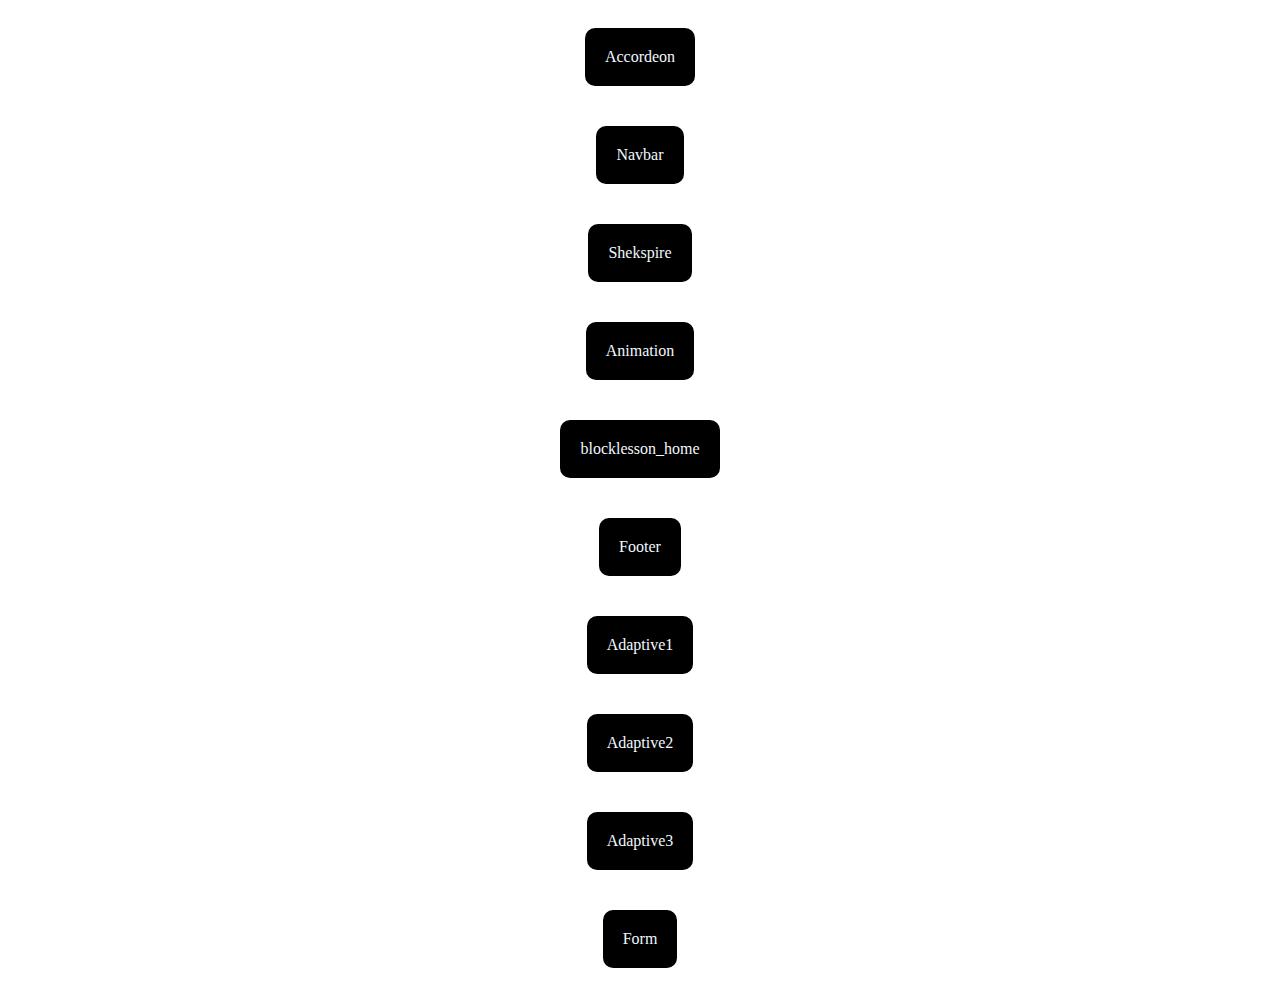
<file: index.html>
<!DOCTYPE html>
<html lang="en">
<head>
    <meta charset="UTF-8">
    <meta http-equiv="X-UA-Compatible" content="IE=edge">
    <meta name="viewport" content="width=device-width, initial-scale=1.0">
    <link rel="stylesheet" href="style.css">
    <title>Homework</title>
</head>
<body>
    <div class="container">
        <a href="../github/accordeon/index.html" class="home_1">Accordeon</a>
        <a href="../github/navbar/index.html" class="home_1">Navbar</a>
        <a href="../github/shekspire/index.html" class="home_1">Shekspire</a>
        <a href="../github/Cover22/index.html" class="home_1">Animation</a>
        <a href="../github/blocklesson/index.html">blocklesson_home</a>
        <a href="../github/Footer_home/index.html">Footer</a>
        <a href="../github/Adaptive/index.html">Adaptive1</a>
        <a href="../github/Adaptive2/index.html">Adaptive2</a>
        <a href="../github/Adaptive3/index.html">Adaptive3</a>
        <a href="../github/form/index.html">Form</a>
    </div>
</body>
</html>
</file>
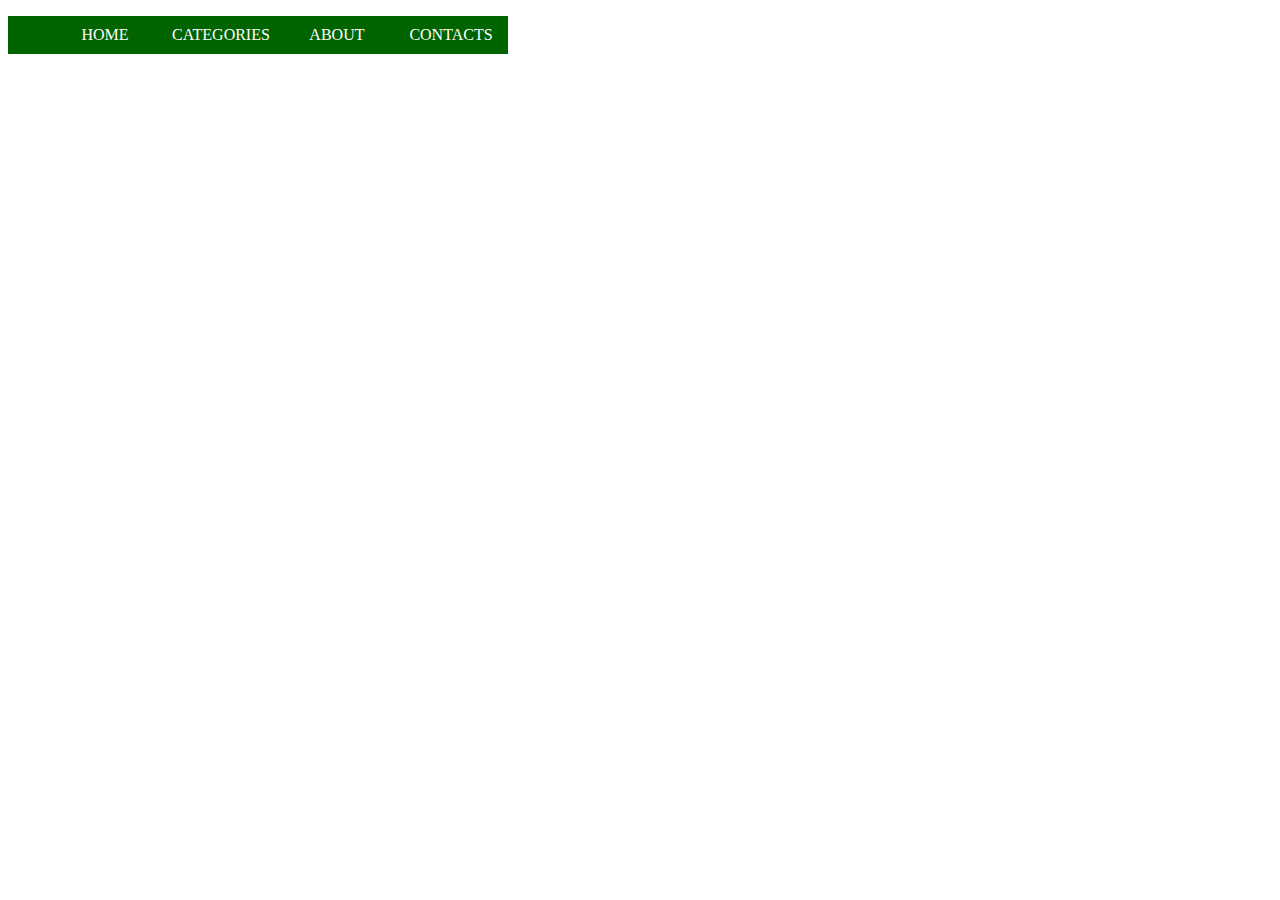
<file: accordeon/index.html>
<!DOCTYPE html>
<html lang="en">
<head>
    <meta charset="UTF-8">
    <meta http-equiv="X-UA-Compatible" content="IE=edge">
    <meta name="viewport" content="width=device-width, initial-scale=1.0">
    <link rel="stylesheet" href="style.css">
    <title>Document</title>
</head>
<body>
    <section>
        <div class="container">
            <div class="top_nav">
                <ul class="nav">
                    <li>Home</li>
                
                    <li class="active">
                        Categories
                        <ul class="hover">
                            <li class="second_item">Man</li>
                            <li class="second_item active_two">Woman
                                <ul class="hover clothes">
                                    <li class="third_item">Dress</li>
                                    <li class="third_item">Pants</li>
                                    <li class="third_item">Shoes</li>
                                </ul>
                            </li>
                            <li class="second_item">Kids</li>
                        </ul>
                    </li>
                    <li>About</li>
                    <li>Contacts</li>
                </ul>
            </div>
        </div>
    </section>
</body>
</html>
</file>
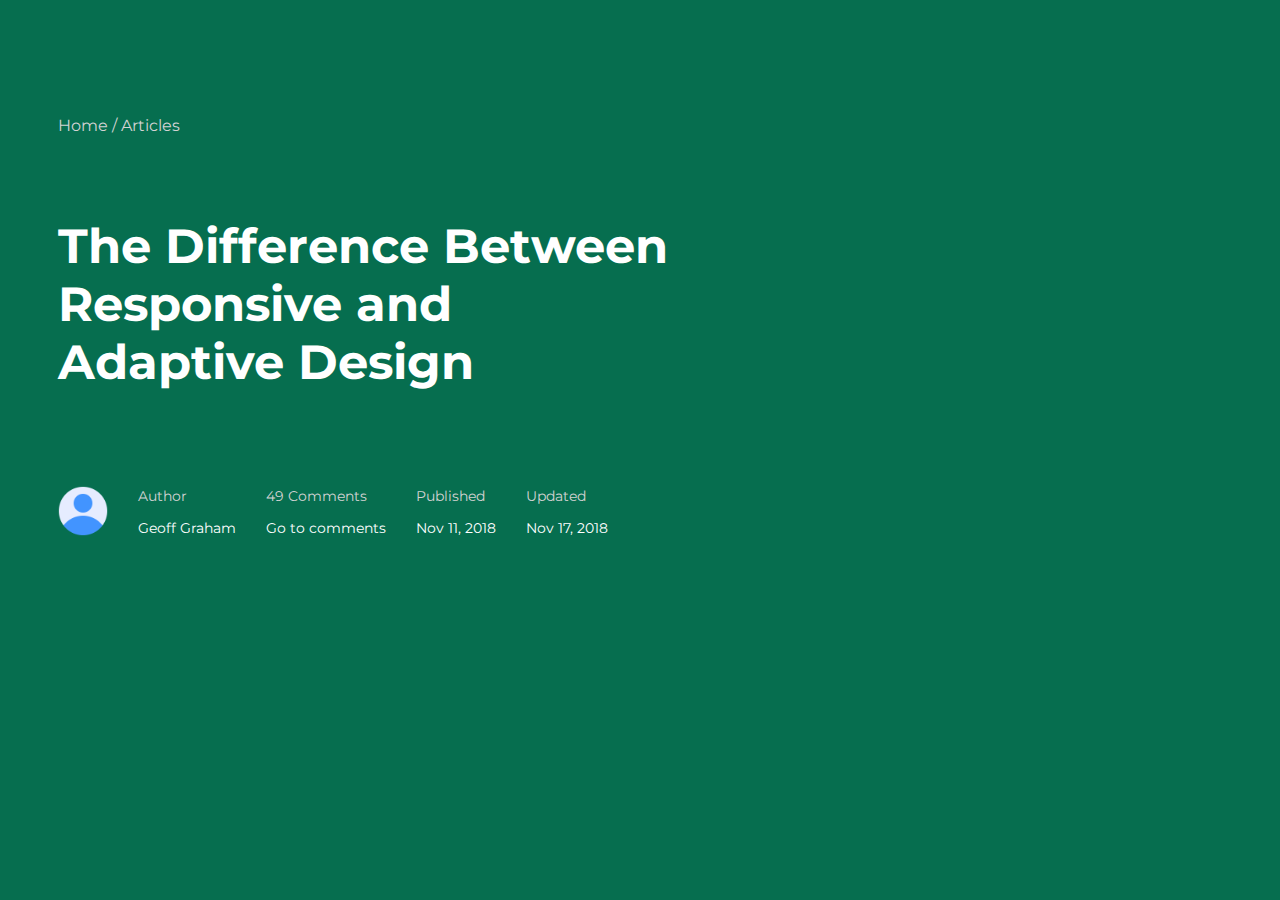
<file: Adaptive/index.html>
<!DOCTYPE html>
<html lang="en">
<head>
    <meta charset="UTF-8">
    <meta http-equiv="X-UA-Compatible" content="IE=edge">
    <meta name="viewport" content="width=device-width, initial-scale=1.0">
    <link rel="preconnect" href="https://fonts.googleapis.com">
<link rel="preconnect" href="https://fonts.gstatic.com" crossorigin>
<link href="https://fonts.googleapis.com/css2?family=Montserrat:wght@400;700&display=swap" rel="stylesheet">
    <link rel="stylesheet" href="style.css">
    <title>Adaptive</title>
</head>
<body>
        <div class="container">
            <p class="head">
                Home / Articles
            </p>
            <h1>
                The Difference Between <br> Responsive and <br> Adaptive Design
            </h1>
            <div class="box">
                <a href="#"><img src="img/user.png" alt="Avatar"></a>
                <div class="block__flex">
                    <div class="block">
                        <p>Author</p>
                        <p class="down">Geoff Graham</p>
                    </div>
                    <div class="block">
                        <p>49 Comments</p>
                        <p class="down">Go to comments</p>
                    </div>
                </div>
                <div class="block__flex">
                    <div class="block">
                        <p>Published</p>
                        <p class="down">Nov 11, 2018</p>
                    </div>
                    <div class="block">
                        <p>Updated</p>
                        <p class="down">Nov 17, 2018</p>
                    </div>
                </div>
            </div>
        </div>
    </section>
</body>
</html>
</file>
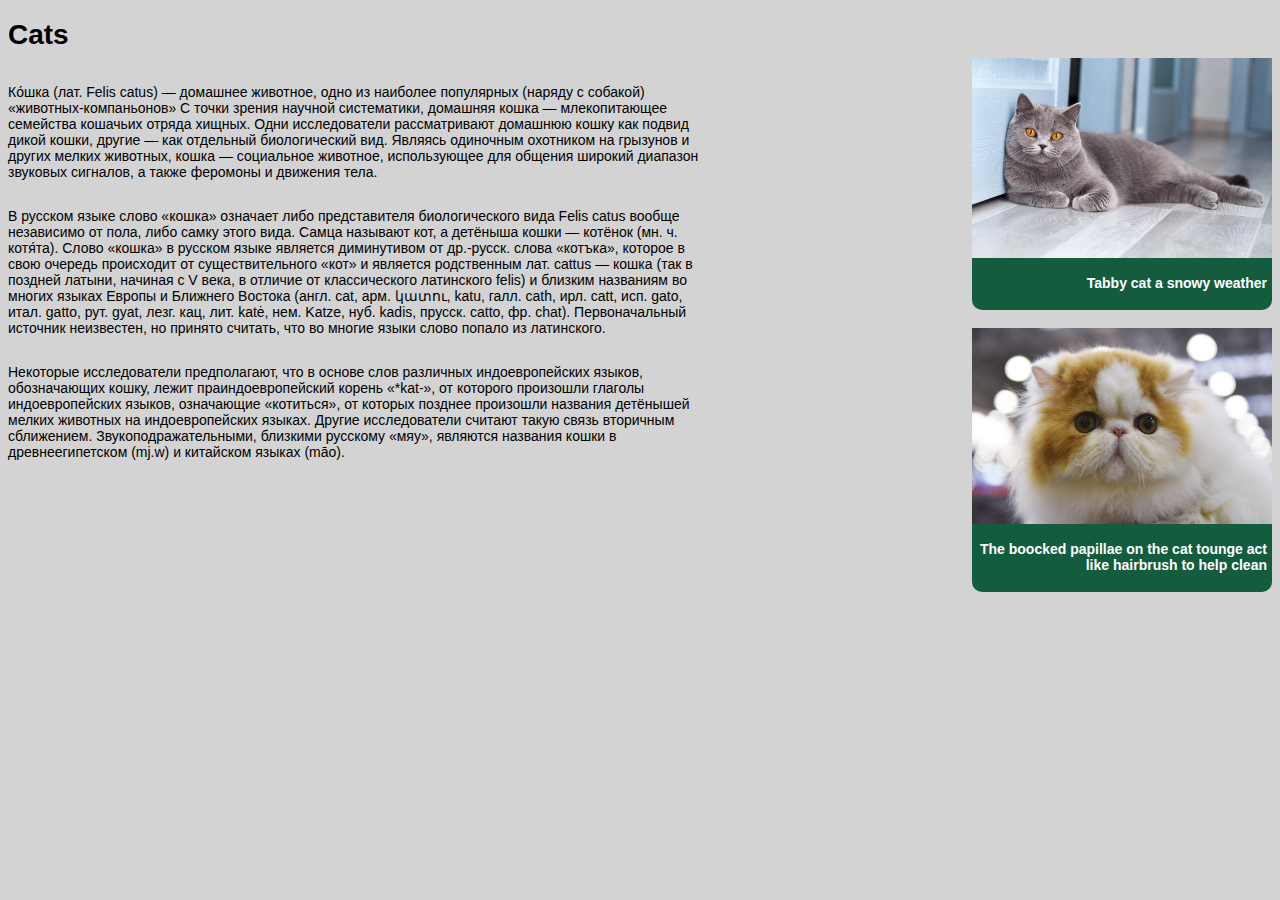
<file: Adaptive2/index.html>
<!DOCTYPE html>
<html lang="en">
<head>
    <meta charset="UTF-8">
    <meta http-equiv="X-UA-Compatible" content="IE=edge">
    <meta name="viewport" content="width=device-width, initial-scale=1.0">
    <link rel="stylesheet" href="style.css">

    <title>Cats</title>
</head>
<body>
    <section>
        <div class="container">
            <h1>Cats</h1>
            <p class="text">
                Ко́шка (лат. Felis catus) — домашнее животное, одно из наиболее популярных (наряду с собакой) «животных-компаньонов»

С точки зрения научной систематики, домашняя кошка — млекопитающее семейства кошачьих отряда хищных. Одни исследователи рассматривают домашнюю кошку как подвид дикой кошки, другие — как отдельный биологический вид.

Являясь одиночным охотником на грызунов и других мелких животных, кошка — социальное животное, использующее для общения широкий диапазон звуковых сигналов, а также феромоны и движения тела.
            </p>
            <div class="images">
                <div class="box">
                    <img src="img/756723916815974.jpg" alt="cat">
                        <p class="note_paragraph">Tabby cat a snowy weather</p>
                </div>
                <div class="box">
                    <img src="img/756723924573460.jpg" alt="cat">
                        <p class="note_paragraph">The boocked papillae on the cat tounge act like hairbrush to help clean</p>
                </div>
            </div>
            <p class="text">
                В русском языке слово «кошка» означает либо представителя биологического вида Felis catus вообще независимо от пола, либо самку этого вида. Самца называют кот, а детёныша кошки — котёнок (мн. ч. котя́та).

Слово «кошка» в русском языке является диминутивом от др.-русск. слова «котъка», которое в свою очередь происходит от существительного «кот» и является родственным лат. cattus — кошка (так в поздней латыни, начиная с V века, в отличие от классического латинского felis) и близким названиям во многих языках Европы и Ближнего Востока (англ. cat, арм. կատու, katu, галл. cath, ирл. catt, исп. gato, итал. gatto, рут. gyat, лезг. кац, лит. katė, нем. Katze, нуб. kadis, прусск. catto, фр. chat). Первоначальный источник неизвестен, но принято считать, что во многие языки слово попало из латинского.
            </p>
            <p class="text">
                Некоторые исследователи предполагают, что в основе слов различных индоевропейских языков, обозначающих кошку, лежит праиндоевропейский корень «*kat-», от которого произошли глаголы индоевропейских языков, означающие «котиться», от которых позднее произошли названия детёнышей мелких животных на индоевропейских языках. Другие исследователи считают такую связь вторичным сближением.

Звукоподражательными, близкими русскому «мяу», являются названия кошки в древнеегипетском (mj.w) и китайском языках (māo).
            </p>
        </div>
    </section>
    
</body>
</html>
</file>
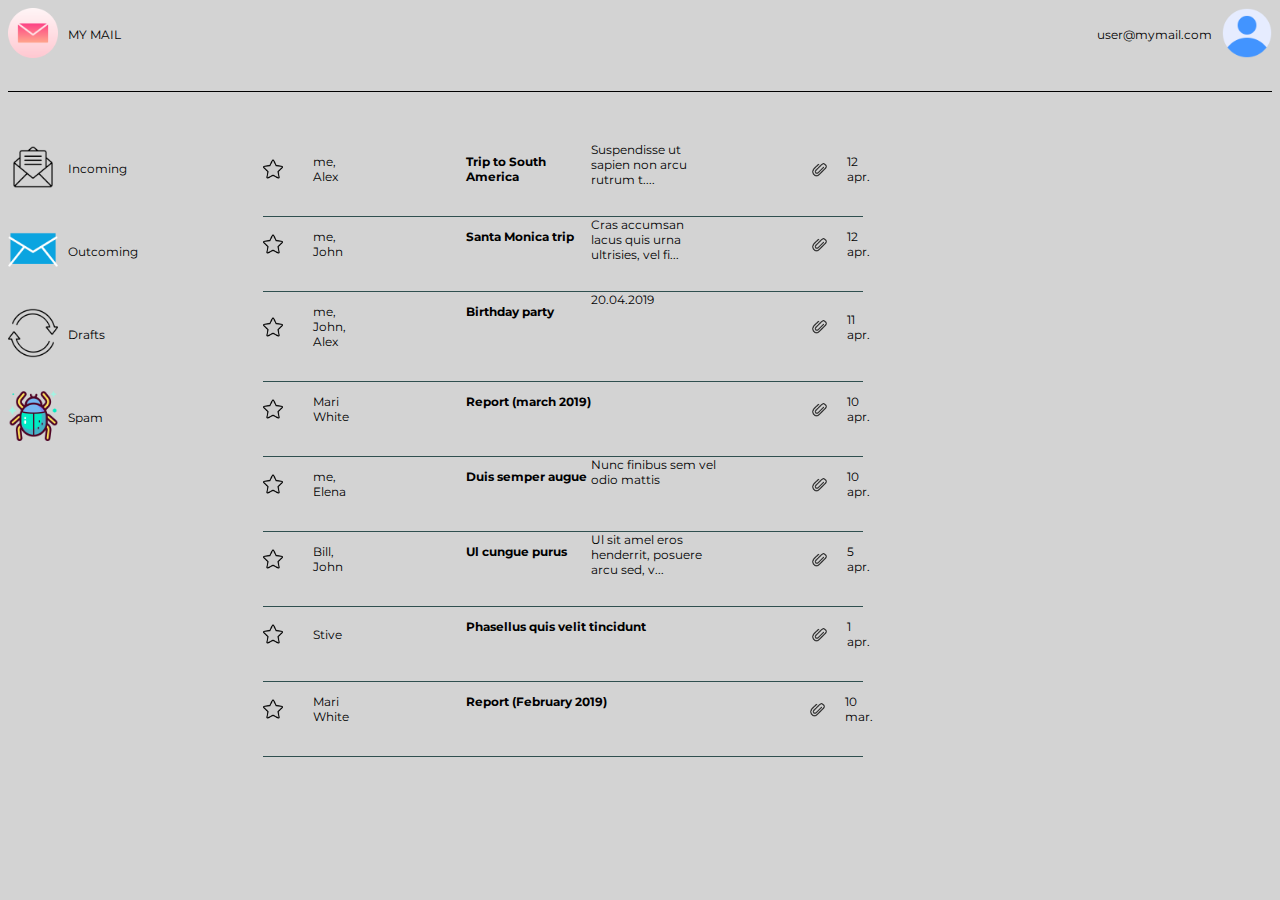
<file: Adaptive3/index.html>
<!DOCTYPE html>
<html lang="en">
<head>
    <meta charset="UTF-8">
    <meta http-equiv="X-UA-Compatible" content="IE=edge">
    <meta name="viewport" content="width=device-width, initial-scale=1.0">
    <link rel="stylesheet" href="style.css">
    <link rel="preconnect" href="https://fonts.googleapis.com">
<link rel="preconnect" href="https://fonts.gstatic.com" crossorigin>
<link href="https://fonts.googleapis.com/css2?family=Montserrat:wght@400;700&display=swap" rel="stylesheet">
    
    <title>Mail</title>
</head>
<body>
    <header>
        <div class="container">
            <div class="head">
                <a href="#"><img class="l" src="img/free-icon-mail-2697995.png" alt="mail"></a>
                <a class="left_mail" href="#">My Mail</a>
            </div>
            <div class="head">
                <a href="#">user@mymail.com</a>
                <a href="#"><img class="r" src="img/user.png" alt="user"></a>
            </div>
        </div>
    </header>
    <section>
        <div class="container">
            <div class="sidebar">
                <div class="sidebar__icon">
                    <a class="img_link" href="#"><img src="img/free-icon-envelope-2182457.png" alt=""></a>
                    <a class="sidebar_link" href="#">Incoming</a>
                </div>
                <div class="sidebar__icon">
                    <a class="img_link" href="#"><img src="img/free-icon-envelope-403499.png" alt=""></a>
                    <a class="sidebar_link" href="#">Outcoming</a>
                </div>
                <div class="sidebar__icon">
                    <a class="img_link" href="#"><img src="img/free-icon-arrows-ultrathin-circle-in-clockwise-direction-59553.png" alt=""></a>
                    <a class="sidebar_link" href="#">Drafts</a>
                </div>
                <div class="sidebar__icon">
                    <a class="img_link" href="#"><img src="img/free-icon-beetle-8149263.png" alt=""></a>
                    <a class="sidebar_link" href="#">Spam</a>
                </div>
            </div>
            <div class="content">
                <div class="row">
                    <div class="content__box_name">
                        <img class="star"  src="img/free-icon-favorite-2550357.png" alt="">
                        <p class="name">me, Alex</p>
                    </div>
                    <div class="message">
                        <p class="message__paragraph">Trip to South America</p>
                        <span>Suspendisse ut sapien non arcu rutrum t....</span>
                    </div>
                    <div class="date">
                        <img class="attach" src="img/attach_26.png" alt="">
                        <p class="dates">12 apr.</p>
                    </div>
                </div>
                <div class="row">
                    <div class="content__box_name">
                        <img class="star"  src="img/free-icon-favorite-2550357.png" alt="">
                        <p class="name">me, John</p>
                    </div>
                    <div class="message">
                        <p class="message__paragraph">Santa Monica trip</p>
                        <span>Cras accumsan lacus quis urna ultrisies, vel fi...</span>
                    </div>
                    <div class="date">
                        <img class="attach" src="img/attach_26.png" alt="">
                        <p class="dates">12 apr.</p>
                    </div>
                </div>
                <div class="row">
                    <div class="content__box_name">
                        <img class="star"  src="img/free-icon-favorite-2550357.png" alt="">
                        <p class="name">me, John, Alex</p>
                    </div>
                    <div class="message">
                        <p class="message__paragraph">Birthday party</p>
                        <span>20.04.2019</span>
                    </div>
                    <div class="date">
                        <img class="attach" src="img/attach_26.png" alt="">
                        <p class="dates">11 apr.</p>
                    </div>
                </div>
                <div class="row">
                    <div class="content__box_name">
                        <img class="star"  src="img/free-icon-favorite-2550357.png" alt="">
                        <p class="name">Mari White</p>
                    </div>
                    <div class="message">
                        <p class="message__paragraph">Report (march 2019)</p>
                    </div>
                    <div class="date">
                        <img class="attach" src="img/attach_26.png" alt="">
                        <p class="dates">10 apr.</p>
                    </div>
                </div>
                <div class="row">
                    <div class="content__box_name">
                        <img class="star"  src="img/free-icon-favorite-2550357.png" alt="">
                        <p class="name">me, Elena</p>
                    </div>
                    <div class="message">
                        <p class="message__paragraph">Duis semper augue</p>
                        <span>Nunc finibus sem vel odio mattis</span>
                    </div>
                    <div class="date">
                        <img class="attach" src="img/attach_26.png" alt="">
                        <p class="dates">10 apr.</p>
                    </div>
                </div>
                <div class="row">
                    <div class="content__box_name">
                        <img class="star"  src="img/free-icon-favorite-2550357.png" alt="">
                        <p class="name">Bill, John</p>
                    </div>
                    <div class="message">
                        <p class="message__paragraph">Ul cungue purus</p>
                        <span>Ul sit amel eros henderrit, posuere arcu sed, v...</span>
                    </div>
                    <div class="date">
                        <img class="attach" src="img/attach_26.png" alt="">
                        <p class="dates">5 apr.</p>
                    </div>
                </div>
                <div class="row">
                    <div class="content__box_name">
                        <img class="star"  src="img/free-icon-favorite-2550357.png" alt="">
                        <p class="name">Stive</p>
                    </div>
                    <div class="message">
                        <p class="message__paragraph">Phasellus quis velit tincidunt</p>
                        
                    </div>
                    <div class="date">
                        <img class="attach" src="img/attach_26.png" alt="">
                        <p class="dates">1 apr.</p>
                    </div>
                </div>
                <div class="row">
                    <div class="content__box_name">
                        <img class="star"  src="img/free-icon-favorite-2550357.png" alt="">
                        <p class="name">Mari White</p>
                    </div>
                    <div class="message">
                        <p class="message__paragraph">Report (February 2019)</p>
                        
                    </div>
                    <div class="date">
                        <img class="attach" src="img/attach_26.png" alt="">
                        <p class="dates">10 mar.</p>
                    </div>
                </div>
                
            </div>
        </div>
    </section>
</body>
</html>
</file>
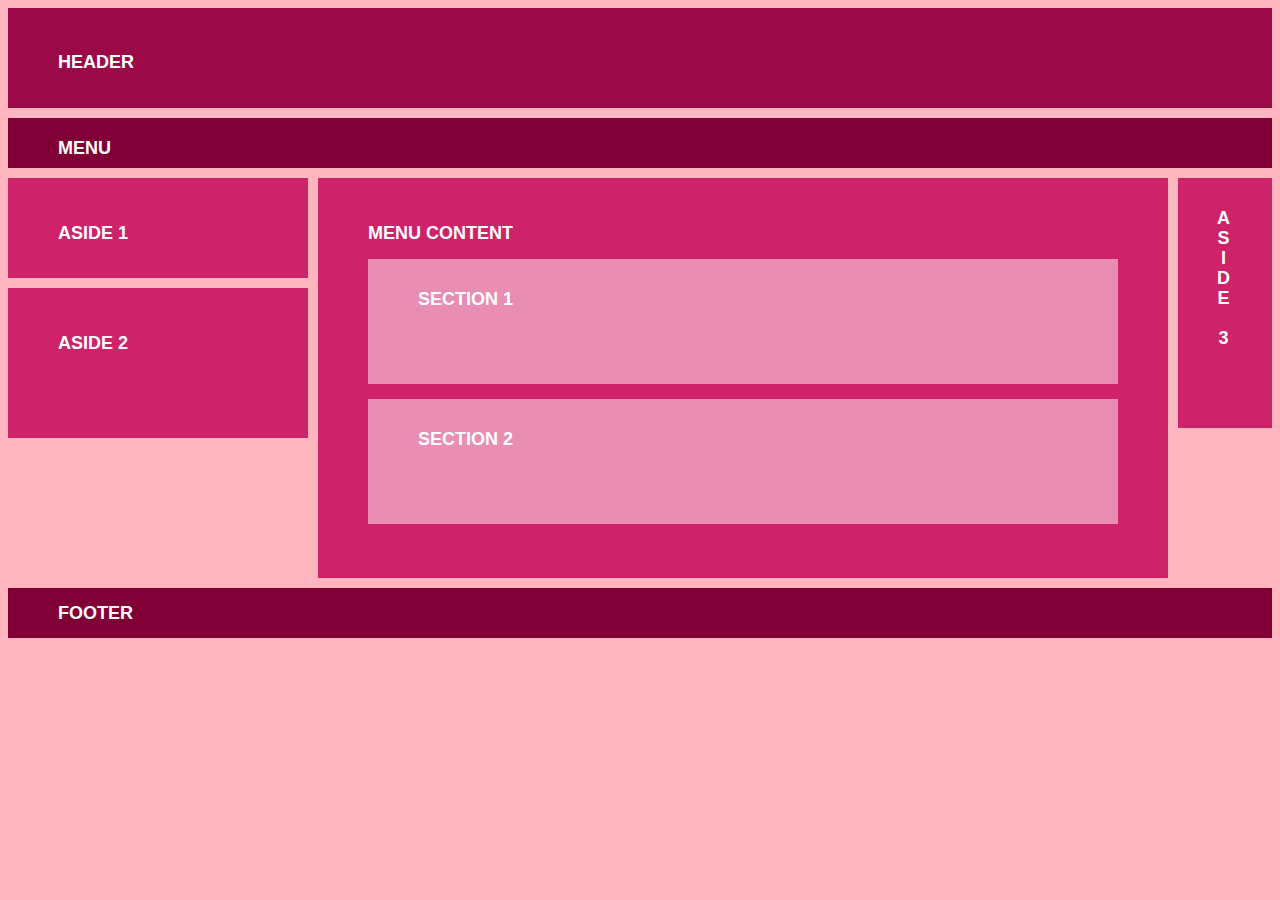
<file: blocklesson/index.html>
<!DOCTYPE html>
<html lang="en">
<head>
    <meta charset="UTF-8">
    <meta http-equiv="X-UA-Compatible" content="IE=edge">
    <meta name="viewport" content="width=device-width, initial-scale=1.0">
    <link rel="stylesheet" href="style.css">
    <title>Block</title>
</head>
<body>
    <div class="container">
        <header>
            <div class="header r">
                <h2>Header</h2>
            </div>
            <div class="menu r">
                <h2>Menu</h2>
            </div>
        </header>
        <section>
            <div class="flex">
                <aside class="aside_1 r">
                    <h2>Aside 1</h2>
                </aside>
                <aside class="aside_2 r">
                    <h2>Aside 2</h2>
                </aside>
            </div>
            <div class="menu_content r">
                <h2 class="active">Menu content</h2>
                <div class="section_1 r">
                    <h2 class="section_title">Section 1</h2>
                </div>
                <div class="section_2 r">
                    <h2 class="section_title">Section 2</h2>
                </div>
            </div>
            <aside class="aside_3 r">
                <h2 class="title_aside">Aside 3</h2>
            </aside>
        </section>
        <footer class="r">
            <h2 class="footer_title">Footer</h2>
        </footer>
    </div>
    
</body>
</html>
</file>
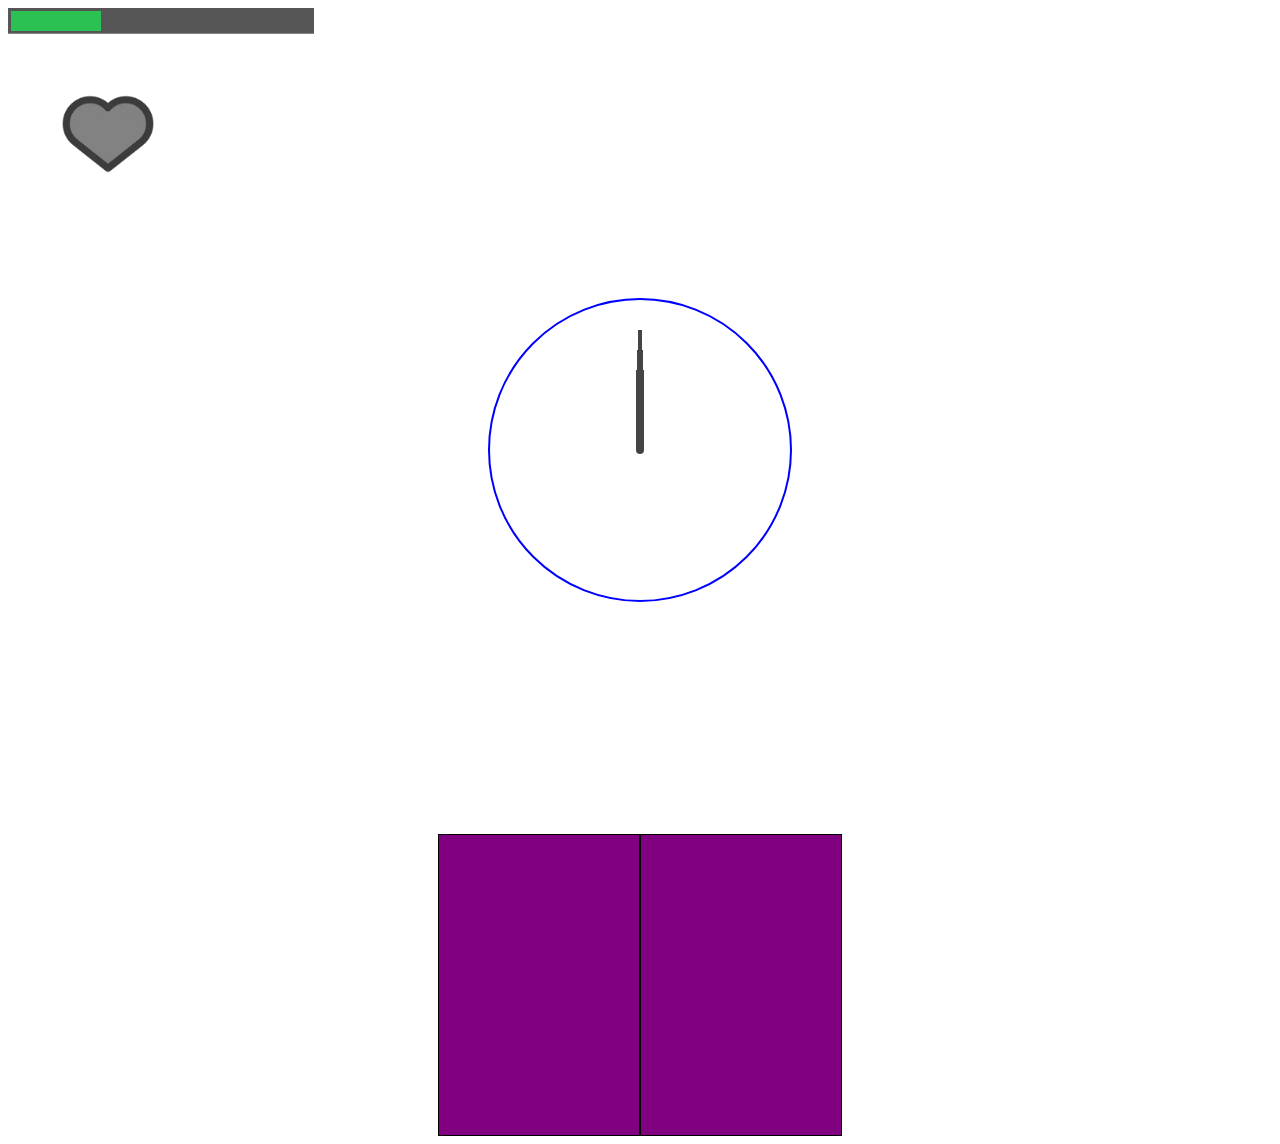
<file: Cover22/index.html>
<!DOCTYPE html>
<html lang="en">
<head>
    <meta charset="UTF-8">
    <meta http-equiv="X-UA-Compatible" content="IE=edge">
    <meta name="viewport" content="width=device-width, initial-scale=1.0">
    <link rel="stylesheet" href="style.css">
    <title>Document</title>
</head>
<body>
    <section>
        <div class="progressbar">
            <div class="ani"></div>
        </div>
    </section>
    <section>
        <div class="heart">
            <img src="img/favorites.png" alt="">
        </div>
    </section>
    <section>
        <div class="main">
            <div class="dot"></div>
            <div class="hh"></div>
            <div class="mm"></div>
            <div class="ss"></div>
        </div>
    </section>
    <section>
        <div class="doors">
            <div class="left_door door">

            </div>

            <div class="right_door door">

            </div>
            <h1>Hello World</h1>
        </div>
    </section>
    
</body>
</html>
</file>
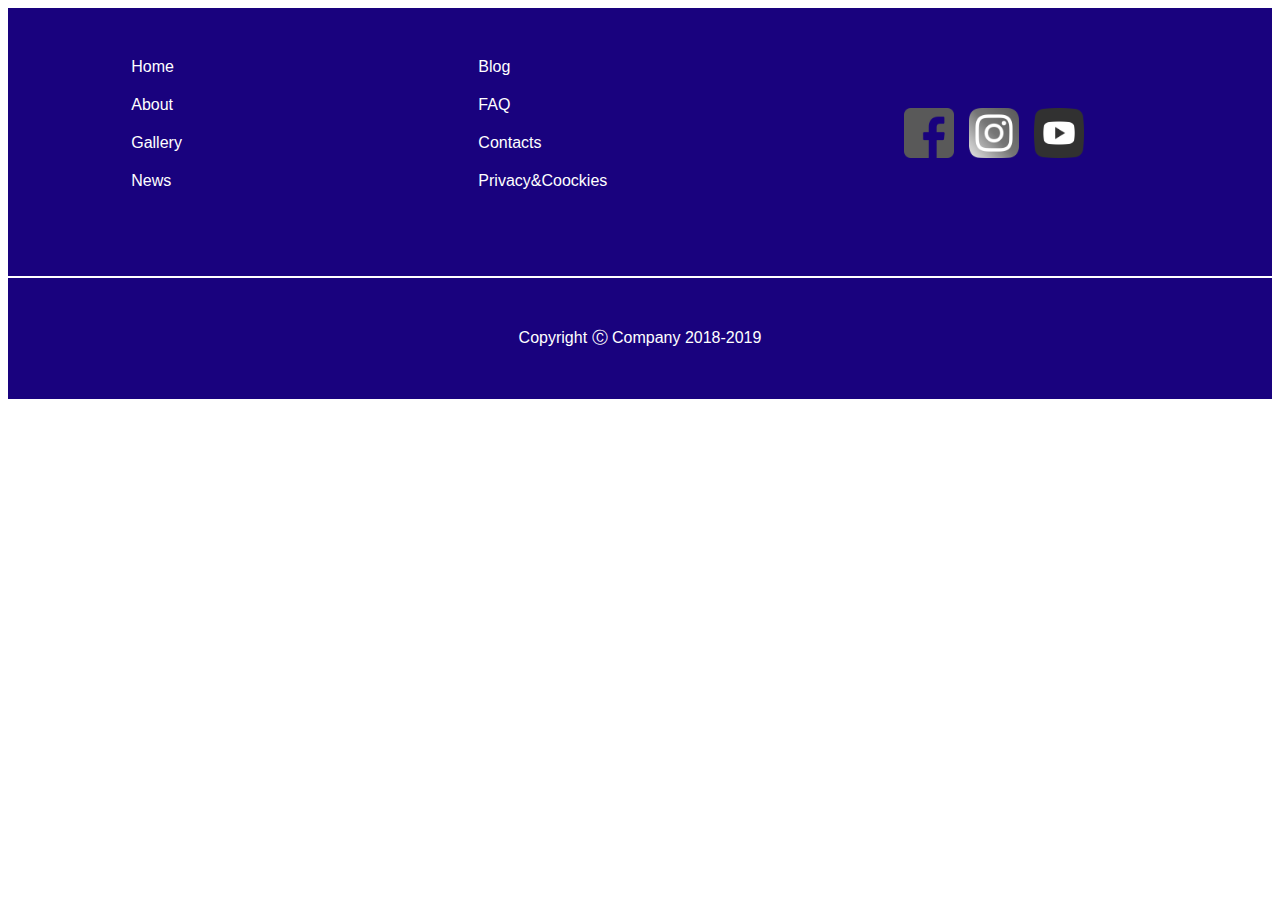
<file: Footer_home/index.html>
<!DOCTYPE html>
<html lang="en">
<head>
    <meta charset="UTF-8">
    <meta http-equiv="X-UA-Compatible" content="IE=edge">
    <meta name="viewport" content="width=device-width, initial-scale=1.0">
    <link rel="stylesheet" href="style.css">
    <title>Footer</title>
</head>
<body>
    <footer>
        <div class="container">
            <div class="block">
                <div class="container__left r">
                    <a class="txt_link" href="#">Home</a>
                    <a class="txt_link" href="#">About</a>
                    <a class="txt_link" href="#">Gallery</a>
                    <a class="txt_link" href="#">News</a>
                </div>
                <div class="container__center r">
                    <a class="txt_link" href="#">Blog</a>
                    <a class="txt_link" href="#">FAQ</a>
                    <a class="txt_link" href="#">Contacts</a>
                    <a class="txt_link" href="#">Privacy&Coockies</a>
                </div>
                <div class="container__right r">
                    <a class="icon" href="#"><img src="img/facebook.png" alt="Facebook"></a>
                    <a class="icon" href="#"><img src="img/instagram.png" alt="Instagram"></a>
                    <a class="icon" href="#"><img src="img/youtube.png" alt="Youtube"></a>
                </div>
            </div>
            <p>
                Copyright Ⓒ Company 2018-2019
            </p>
        </div>
    </footer>
</body>
</html>
</file>
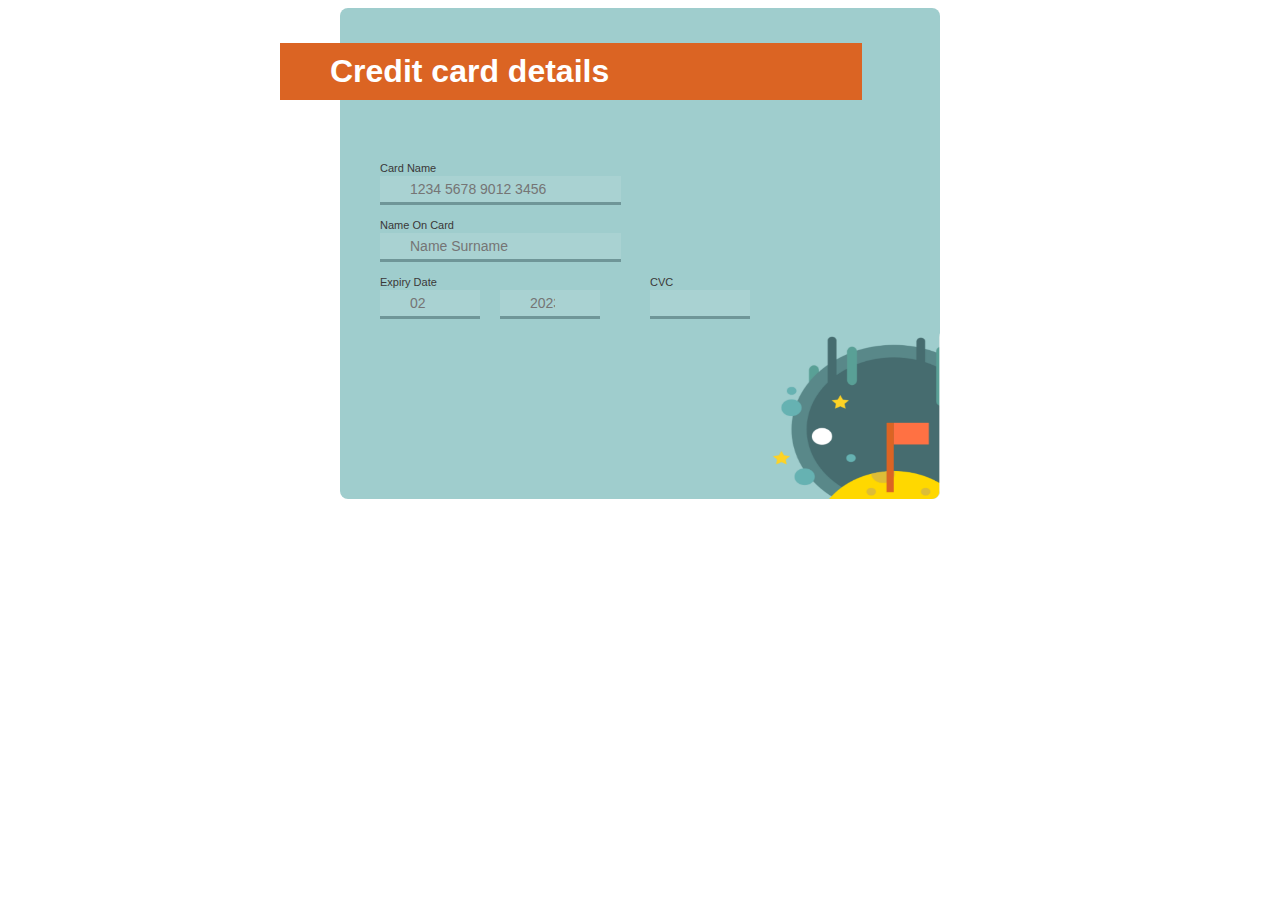
<file: form/index.html>
<!DOCTYPE html>
<html lang="en">
<head>
    <meta charset="UTF-8">
    <meta name="viewport" content="width=device-width, initial-scale=1.0">
    <link rel="stylesheet" href="style.css">
    <title>Form</title>
</head>
<body>
    <section>
        <div class="container">
            <h1>Credit card details</h1>
            <form action="#" method="get">
                <div class="card__number">
                    <label for="number">Card Name</label><br>
                    <input type="number" placeholder="1234 5678 9012 3456">
                </div>
                <div class="name__card">
                    <label for="name">Name On Card</label><br>
                    <input type="text" name="name" required placeholder="Name Surname">
                </div>
                <div class="last_row">
                    <div class="expiry__date">
                        <label for="Date">Expiry Date</label><br>
                        <div class="date">
                            <input type="number" required placeholder="02">
                            <input type="number" required placeholder="2023">
                        </div>
                        
                    </div>
                    <div class="cvc">
                        <label for="number">CVC</label><br>
                        <input type="number" required>
                    </div>
                </div>
            </form>
            <img src="img/Снимок экрана 2023-06-26 в 21.13.25.png" alt="img">
        </div>
    </section>
</body>
</html>
</file>
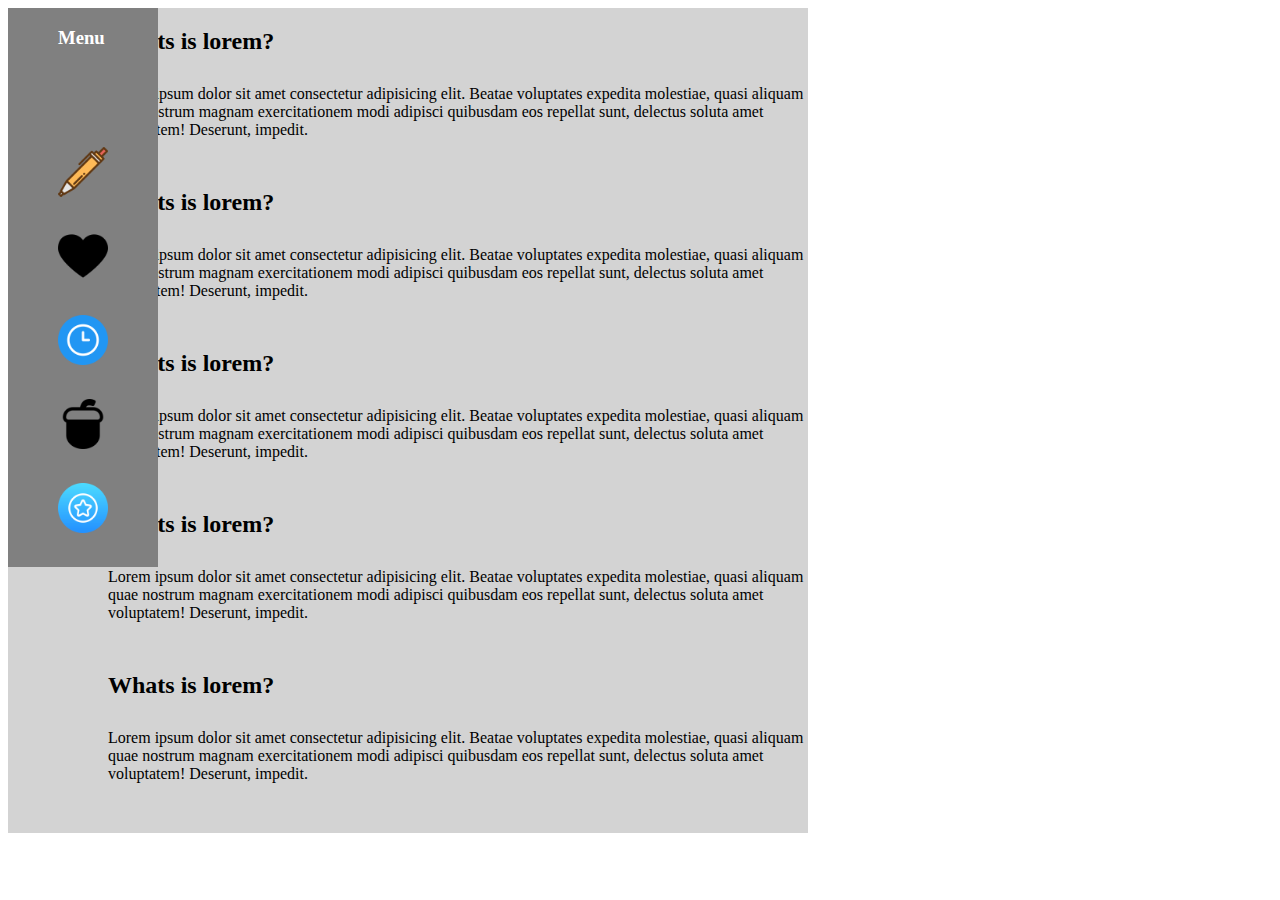
<file: navbar/index.html>
<!DOCTYPE html>
<html lang="en">
<head>
    <meta charset="UTF-8">
    <meta http-equiv="X-UA-Compatible" content="IE=edge">
    <meta name="viewport" content="width=device-width, initial-scale=1.0">
    <link rel="stylesheet" href="style.css">
    <title>Navbar</title>
</head>
<body>
    <section>
        <div class="container">
            <div class="navbar">
                <h3>Menu</h3>
                <div class="icon">
                    <a href="#"><img src="../navbar/img/free-icon-pen-223014.png" alt=""></a>
                    <a class="link_nav" href="#">Edit</a>
                </div>
                <div class="icon">
                    <a href="#"><img src="../navbar/img/free-icon-heart-simple-shape-silhouette-32557.png" alt=""></a>
                    <a class="link_nav" href="#">Favorites</a>
                </div>
                <div class="icon">
                    <a href="#"><img src="../navbar/img/free-icon-clock-4032905.png" alt=""></a>
                    <a class="link_nav" href="#">History</a>
                </div>
                <div class="icon">
                    <a href="#"><img src="../navbar/img/free-icon-acorn-85822.png" alt=""></a>
                    <a class="link_nav" href="#">Security</a>
                </div>
               <div class="icon">
                <a href="#"><img src="../navbar/img/free-icon-star-10330557.png" alt=""></a>
                <a class="link_nav" href="#">Settings</a>
               </div>
                
            </div>
            <div class="content">
                <div class="block">
                    <h2>Whats is lorem?</h2>
                    <p>Lorem ipsum dolor sit amet consectetur adipisicing elit. Beatae voluptates expedita molestiae, quasi aliquam quae nostrum magnam exercitationem modi adipisci quibusdam eos repellat sunt, delectus soluta amet voluptatem! Deserunt, impedit.</p>
                </div>
                <div class="block">
                    <h2>Whats is lorem?</h2>
                    <p>Lorem ipsum dolor sit amet consectetur adipisicing elit. Beatae voluptates expedita molestiae, quasi aliquam quae nostrum magnam exercitationem modi adipisci quibusdam eos repellat sunt, delectus soluta amet voluptatem! Deserunt, impedit.</p>
                </div>
                <div class="block">
                    <h2>Whats is lorem?</h2>
                    <p>Lorem ipsum dolor sit amet consectetur adipisicing elit. Beatae voluptates expedita molestiae, quasi aliquam quae nostrum magnam exercitationem modi adipisci quibusdam eos repellat sunt, delectus soluta amet voluptatem! Deserunt, impedit.</p>
                </div>
                <div class="block">
                    <h2>Whats is lorem?</h2>
                    <p>Lorem ipsum dolor sit amet consectetur adipisicing elit. Beatae voluptates expedita molestiae, quasi aliquam quae nostrum magnam exercitationem modi adipisci quibusdam eos repellat sunt, delectus soluta amet voluptatem! Deserunt, impedit.</p>
                </div>
                <div class="block">
                    <h2>Whats is lorem?</h2>
                    <p>Lorem ipsum dolor sit amet consectetur adipisicing elit. Beatae voluptates expedita molestiae, quasi aliquam quae nostrum magnam exercitationem modi adipisci quibusdam eos repellat sunt, delectus soluta amet voluptatem! Deserunt, impedit.</p>
                </div>
            </div>
        </div>
    </section>
</body>
</html>
</file>
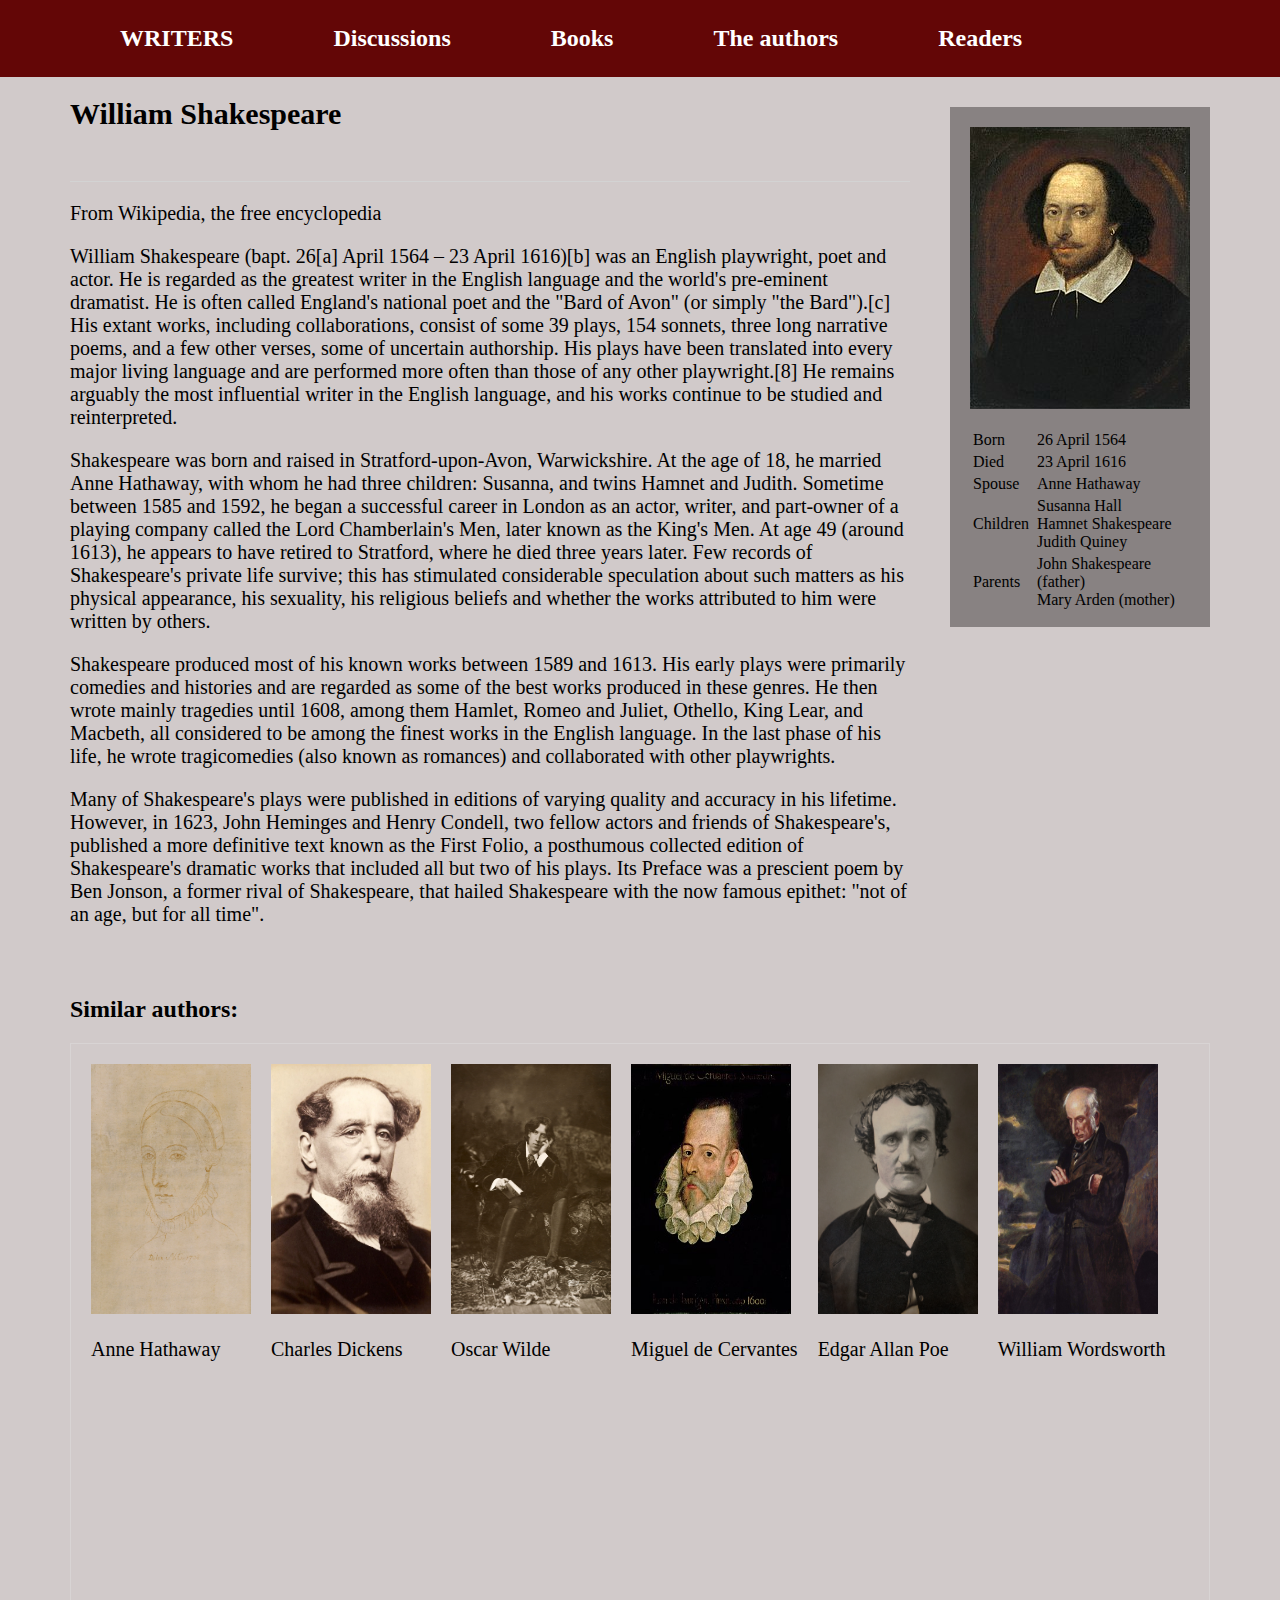
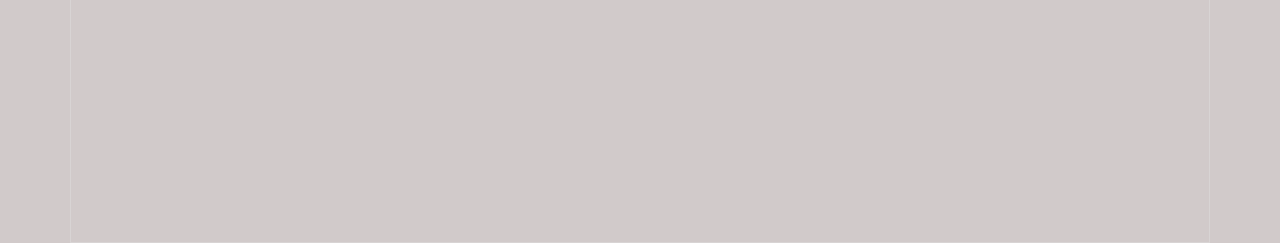
<file: shekspire/index.html>
<!DOCTYPE html>
<html lang="en">
<head>
    <meta charset="UTF-8">
    <meta http-equiv="X-UA-Compatible" content="IE=edge">
    <meta name="viewport" content="width=device-width, initial-scale=1.0">
    <link rel="stylesheet" href="style.css">
    <title>Shekspire</title>
</head>
<body>
    <header class="header" id="header">
        <div class="container">
            <nav class="navigation">
                <a class="first nav_link" href="#">Writers</a>
                <a class="nav_link" href="#">Discussions</a>
                <a class="nav_link" href="#">Books</a>
                <a class="nav_link" href="#">The authors</a>
                <a class="nav_link" href="#">Readers</a>
            </nav>
        </div>
    </header>
    <section class="content">
        <div class="container content_container">
            <div class="left_side">
                <h1>William Shakespeare</h1>
                <p>
                    From Wikipedia, the free encyclopedia
                </p>
                <p>William Shakespeare (bapt. 26[a] April 1564 – 23 April 1616)[b] was an English playwright, poet and actor. He is regarded as the greatest writer in the English language and the world's pre-eminent dramatist. He is often called England's national poet and the "Bard of Avon" (or simply "the Bard").[c] His extant works, including collaborations, consist of some 39 plays, 154 sonnets, three long narrative poems, and a few other verses, some of uncertain authorship. His plays have been translated into every major living language and are performed more often than those of any other playwright.[8] He remains arguably the most influential writer in the English language, and his works continue to be studied and reinterpreted.</p>

                <p>Shakespeare was born and raised in Stratford-upon-Avon, Warwickshire. At the age of 18, he married Anne Hathaway, with whom he had three children: Susanna, and twins Hamnet and Judith. Sometime between 1585 and 1592, he began a successful career in London as an actor, writer, and part-owner of a playing company called the Lord Chamberlain's Men, later known as the King's Men. At age 49 (around 1613), he appears to have retired to Stratford, where he died three years later. Few records of Shakespeare's private life survive; this has stimulated considerable speculation about such matters as his physical appearance, his sexuality, his religious beliefs and whether the works attributed to him were written by others.</p>
                    
                <p> Shakespeare produced most of his known works between 1589 and 1613. His early plays were primarily comedies and histories and are regarded as some of the best works produced in these genres. He then wrote mainly tragedies until 1608, among them Hamlet, Romeo and Juliet, Othello, King Lear, and Macbeth, all considered to be among the finest works in the English language. In the last phase of his life, he wrote tragicomedies (also known as romances) and collaborated with other playwrights.</p>
                    
                <p> Many of Shakespeare's plays were published in editions of varying quality and accuracy in his lifetime. However, in 1623, John Heminges and Henry Condell, two fellow actors and friends of Shakespeare's, published a more definitive text known as the First Folio, a posthumous collected edition of Shakespeare's dramatic works that included all but two of his plays. Its Preface was a prescient poem by Ben Jonson, a former rival of Shakespeare, that hailed Shakespeare with the now famous epithet: "not of an age, but for all time".
                </p>
            </div>
           <div class="right_side">
                <img src="img/Shakespeare.jpg" alt="">
                <table>
                    <tr>
                        <td>Born</td>
                        <td>26 April 1564</td>
                    </tr>
                    <tr>
                        <td>Died</td>
                        <td>23 April 1616</td>
                    </tr>
                    <tr>
                        <td>Spouse</td>
                        <td>Anne Hathaway</td>
                    </tr>
                    <tr>
                        <td class="row">Children</td>
                        <td>Susanna Hall <br> Hamnet Shakespeare <br> Judith Quiney</td>
                    </tr>
                    <tr>
                        <td class="row">Parents</td>
                        <td>John Shakespeare (father) <br> Mary Arden (mother)</td>
                    </tr>
                </table>
           </div>
        </div>
        <div class="footer">
            <h2>Similar authors:</h2>
            <div class="authors">
                <div class="block">
                    <img class="img"  src="img/AnneHathaway_CUL_Page4DetailB.jpg" alt="">
                    <p>Anne Hathaway</p>
                </div>
                <div class="block">
                    <img class="img"  src="img/Dickens_Gurney_head.jpg" alt="">
                    <p>Charles Dickens</p>
                </div>
                <div class="block"> 
                    <img class="img"  src="img/dl-portrait-oscar-wilde.jpg" alt="">
                    <p>Oscar Wilde</p>
                </div>
                <div class="block">
                    <img class="img"  src="img/274px-Cervantes_Jáuregui.jpg" alt="">
                    <p>Miguel de Cervantes</p>
                </div>
                <div class="block">
                    <img class="img"  src="img/Edgar_Allan_Poe,_circa_1849,_restored,_squared_off.jpg" alt="">
                    <p>Edgar Allan Poe</p>
                </div>
                <div class="block">
                    <img class="img"  src="img/Wordsworth_on_Helvellyn_by_Benjamin_Robert_Haydon.jpg" alt="">
                    <p>William Wordsworth</p>
                </div>
            </div>
        </div>
    </section>
</body>
</html>
</file>
<file: style.css>
a {
    
    padding: 20px;
    color: aliceblue;
    background: #000;
    text-decoration: none;
    border-radius: 10px;
    margin: 20px 70px;
    display: block;
}
.container {
    display: flex;
    flex-direction: column;
    align-items: center;
}
</file>
<file: accordeon/style.css>
* {
    box-sizing: border-box;
}
.container{
    width: 1200px;

}
ul>li {
    display: block;
    position: relative;
  
}
.nav{
    width: 500px;
    display: flex;
    background-color: darkgreen;
    justify-content: center;
    margin-right: 10px;
}

li {
    color: white;
   text-transform: uppercase;
   padding: 10px;
   list-style: none;
   text-align: center;
   width: 130px;
}

li:hover {
    background: #3f8059;

}

.hover {
    display: none;
    position: absolute;
    /* z-index: 1; */
    left: 0px;
    top: 35px;
    padding: 0px;

}

li:hover>.hover {
    display: block;
    background-color: darkgreen;
 
}
.second_item {
    padding: 10px 0;
    float: left;
}
.clothes {
    left: 127px;
    top:0px;
}
.hover {
    width: 130px;
}
.active_two:hover .clothes {
    display: block;
    background: darkgreen;
}
</file>
<file: Adaptive/style.css>
* {
    box-sizing: border-box;
}
body {
    font-family: 'Montserrat', sans-serif;
    font-size: 12px;
    font-weight: normal;
    background-color: #066e4f;
}
.container {
    max-width: 1300px;
    margin: 0 auto;
    color: lightgrey;
}
.head {
    padding: 100px 0 50px 50px;
    font-size: 16px;
}
h1 {
    font-size: 48px;
    max-width: 700px;
    color: #fff;
    padding: 0 0 50px 50px;
}
a {
    display: block;
    margin-right: 30px;
}
img {
    max-width: 50px;
    max-height: 50px;
}
.box {
    display: flex;
    flex-wrap: wrap;
    align-items: center;
    padding-left: 50px;
}
.block {
    margin-right: 30px;
    font-size: 14px;
}
.down {
    color: #fff;
}
.block__flex {
    display: flex;
}
@media (min-width: 600px) and (max-width: 800px) {
    .block__Flex {
        flex-direction: column;
    }
}
</file>
<file: Adaptive2/style.css>
* {
    box-sizing: border-box;
}
body {
    background-color: lightgrey;
    color: black;
    font-family: Arial, Helvetica, sans-serif;
    font-size: 14px;
}
.container {
    max-width: 1300px;
    margin: 0 auto;
}
.images {
    display: flex;
    float: right;
    flex-direction: column;
    flex-wrap: wrap;
}
img {
    max-width: 300px;
    max-height: 220px;

}
.text {
    max-width: 700px;
    float: left;
}

.box {
    margin-bottom: 30px;
    margin-top: -12px;
    max-width: 300px;
    background-color: #135c3e;
    color: #fff;
    font-weight: bold;
    padding-bottom: 5px;
    border-radius: 10px;
}
.note_paragraph {
    text-align: right;
    padding-right: 5px;
}
@media (min-width: 550px) and (max-width:1022px) {
    .images {
        float: left;
        flex-direction: row;
        gap: 10px;
        margin-top: 10px;
    }
}
@media (min-width: 300px) and (max-width: 550px) {
    .images {
        margin-top: 10px;
    }
}
</file>
<file: Adaptive3/style.css>
* {
    box-sizing: border-box;
}
body {
    background-color: lightgray;
    font-family: 'Montserrat', sans-serif;
    font-size: 12px;
}
a {
    text-decoration: none;
    color: black;
}
.left_mail {
    text-transform: uppercase;
}
.container {
    max-width: 1300px;
    margin: 0 auto;
}
header .container {
    display:flex;
    justify-content: space-between;
    padding-bottom: 30px;
    border-bottom: 1px solid black;
}
img {
    max-width: 50px;
    max-height: 50px;
}
.head {
    display: flex;
    align-items: center;
}
.l {
    margin-right: 10px;
}
.r {
    margin-left: 10px;
}
.sidebar__icon {
    max-width: 400px;
    display: flex;
    align-items: center;
    transition: all 0.5s ease;
    padding-right: 75px;
    margin-bottom: 30px;
}
.sidebar__icon:hover {
    background-color: grey;
    color: aliceblue;
}
.img_link {
    margin-right: 10px;
}
section .container {
    display: flex;
    padding-top: 50px;
}
.content {
    display: flex;
    flex-direction: column;
    /* Занять все место */
    flex: 1; 
}
.sidebar {
    margin-right: 50px;
    
}
.content__box_name {
    display: flex;
    align-items: center;
    width: 100px;
}
.row {
    display: flex;
    max-width: 600px;
    justify-content: space-between;
    border-bottom: 1px solid darkslategrey;
    padding-bottom: 20px;
    transition: all 0.5s ease;
}
.row:hover {
    background-color: darkslategray;
    color: #fff;
}
.star {
    max-width: 20px;
    max-height: 20px;
    filter: grayscale(1);
    margin-right: 30px;
}
.star:hover {
    filter: grayscale(0);
}
.message {
    max-width: 250px;
    display: flex;
    flex: 1;

}
.message__paragraph {
    font-weight: bold;
    display: inline-block;
    flex:1;
    
}
span {
    display: inline-block;
    flex:1;
}
.attach {
    display: inline-block;
    max-width: 15px;
    max-height: 15px;
    margin-right: 20px;
}
.dates {
    display: inline-block;
}
.date {
    display: flex;
    max-width: 44px;
    justify-content:center;
    align-items: center;
}

@media (max-width:800px) {
    .sidebar__icon {
        padding-right: 30px;
    }
    .sidebar {
        margin-right: 20px;
    }
}
@media (max-width:600px) {
    .sidebar_link {
        display: none;
    }
}
</file>
<file: blocklesson/style.css>
* {
    box-sizing: border-box;
}
body {
    font-family: Arial, Helvetica, sans-serif;
    font-weight: bold;
    font-size: 12px;
    background-color: lightpink;
    color: #fff;
    text-transform: uppercase;
    
    
}
.container {
    max-width: 1300px;
    margin: 0 auto;
}
.r {
    background-color: rgb(128, 0, 53);
    margin-bottom: 10px;
}

.header {
    height: 100px;
    padding: 29px 0 26px 50px;
    background-color: rgb(155, 10, 70);

}
.menu {

    height: 50px;
    padding: 5px 0 5px 50px;
}
section {

    display: flex;

}
.flex {
    display: flex;
    flex-direction: column;
    margin-right: 10px;
}

.aside_1 {
    width: 300px;
    height: 100px;
    padding: 30px 0 0 50px;
    background-color: rgb(206, 34, 105);
}
.aside_2 {
    width: 300px;
    height: 150px;
    padding: 30px 0 0 50px;
    background-color: rgb(206, 34, 105);
}
.menu_content {
    width: 900px;
    height: 400px;
    margin-right: 10px;
    background-color: rgb(206, 34, 105);
    
}
.active {
    padding: 30px 0 0 50px;
}
.aside_3 {
    width: 100px;
    height: 250px;
    background-color: rgb(206, 34, 105);
}
.section_1 {
    background-color: rgb(233, 141, 179);
    margin: 0 50px;
    height: 125px;

}
.section_2 {
    background-color: rgb(233, 141, 179);
    margin: 0 50px;
    height: 125px;
}
.section_title {
    padding: 30px 0 0 50px;
}
.title_aside {
    /* Для ориентации текста по вертикали */
    text-orientation: upright;
    writing-mode: vertical-lr;
    padding: 30px 0 0 20px;
}
.footer_title {
    margin: 0;
}
footer {

    height: 50px;
    padding: 15px 0 0 50px;

}
</file>
<file: Cover22/style.css>
.progressbar { 
	height: 20px;
	position: relative;
	background: #555;
	padding: 3px;
	box-shadow: inset 0 -1px 1px rgba(255,255,255,0.3);
    width: 300px;
}
.ani {
    height: 100%;
    width: 30%;
    background-color: rgb(43,194,83);
    position: relative;
    overflow: hidden;
    animation: move, linear;
    animation-duration: 3.1s;
    animation-iteration-count: infinite;

}
@keyframes move {
    0% {
      margin-left: 0px;
    }
    50%{
        margin-left: 200px;
    }
    100% {
      margin-left: 0px;
    }
  }
.heart {
    width: 200px;
    height: 200px;
}
img {
    display: block;
    filter: grayscale(1); 
    /* Отвечает за цвет */
    width: 200px;
    height: 200px;
    transition: all 0.5s ease;

}

img:hover {
    filter: grayscale(0);
    transition: all 0.5s ease;
    transform: scale(2);
    /* Отвечает за увеличение */
}

.main {
    position: absolute;
    top: 50%;
    left: 50%;
    transform: translate(-50%, -50%);
    height: 300px;
    width: 300px;
    border-radius: 50%;
    border: 2px solid blue;
}
.main div {
    position: absolute;
    background-color: #444;
    top: 50%;
    left: 50%;
    
}
.dot {
    width: 8px;
    height: 8px;
    border-radius: 50%;
    background-color: blue;
    transform: translate(-50%, -50%);
}
.hh {
    width: 8px;
    height: 80px;
    background-color: blue;
    transform-origin: 50% 0;
    transform: translate(-50%) rotate(180deg);
    animation: clock 43200s linear 60;
}
.mm {
    width: 6px;
    height: 100px;
    background-color: #000;
    transform-origin: 50% 0;
    transform: translate(-50%) rotate(180deg);
    animation: clock 3600s linear 60;
}
.ss {
    width: 4px;
    height: 120px;
    background-color: red;
    transform-origin: 50% 0;
    transform: translate(-50%) rotate(180deg);
    animation: clock 60s linear 60;
}
@keyframes clock {
    0% {
        transform: translate(-50%) rotate(180deg);
    }
    100% {
        transform: translate(-50%) rotate(540deg);
    }
}

.door {
    width: 200px;
    height: 300px;
    background-color: purple;
    transition: all 0.5s;
    border: 1px solid black;
    transition: all 2s;
}
.doors {
    display: flex;
    justify-content: center;
    align-items: center;
    margin-top: 600px;
    position: relative;
    overflow: hidden;
}
h1 {
    position: absolute;
    z-index: -1;

}
.left_door {
    transform-origin: left center;
}
.right_door {
    transform-origin: right center;
}

.doors:hover .left_door {

    transform: perspective(1000px) rotateY(70deg);
}
.doors:hover .right_door  {

    transform: perspective(1000px) rotateY(-70deg);
}
</file>
<file: Footer_home/style.css>
* {
    box-sizing: border-box;
}
body {
    color: #fff;
    font-family: Arial, Helvetica, sans-serif;
    font-weight: normal;
}
footer{
    background-color: #19027e;
}
a {
    text-decoration: none;
    color: #fff;
    display: block;
    
}
.txt_link {
    padding-bottom: 20px;
}
.txt_link:hover {
    text-decoration: underline;
}
.container {
    max-width: 1300px;
    margin: 0 auto;
    
}
.block {
    display: flex;
    justify-content: space-around;
    padding-bottom: 50px;
    flex-wrap: wrap;
}
img {
    width: 50px;
    height: 50px;
    filter: grayscale(1);
    transition: all 0.5s ease;
}
img:hover {
    filter: grayscale(0);
    transition: all 0.5s ease;
}
.container__left {
    display: flex;
    flex-direction: column;
}
.container__center {
    display: flex;
    flex-direction: column;
}
.container__right {
    display: flex;
    flex-direction: row;
}
.r {
    margin-right: 50px;
    margin-top: 50px;
}
.icon {
    padding-right: 15px;
    padding-top: 50px;
}
p {
    border-top: 2px solid #fff;
    padding-top: 50px;
    padding-bottom: 50px;
    text-align: center;
}
</file>
<file: form/style.css>
* {
    box-sizing: border-box;
}
.container {
    max-width: 600px;
    margin: 0 auto;
    background-color: rgb(159, 205, 205);
    border-radius: 8px;
    padding: 150px 40px 170px 40px;
    position: relative;
    font-family: Arial, Helvetica, sans-serif;
}
h1 {
    position: absolute;
    background-color: rgb(219, 100, 35);
    color: #fff;
    margin-top: -115px;
    padding: 10px 253px 10px 50px;
    margin-left: -100px;
}
.last_row {
    display: flex;
    gap: 50px;
}
img {
    display: block;
    position: absolute;
    width: 170px;
    height: 170px;
    border-radius: 8px;
    margin-left: 390px;
}
label {
    font-size: 11px;
    color: rgb(58, 56, 56);
    padding-bottom: 10px;
}
input {
    background-color: #a9d2d2;
    padding: 5px 30px;
    font-size: 14px;
    border: none;
    border-bottom: 3px solid #6f9698;
    outline: none;
    gap: 30px;
    margin-bottom: 10px;
}
.cvc input {
    width: 100px;
}
.date {
    display: flex;
    gap: 20px;
}
.date input {
    width: 100px;
}
</file>
<file: navbar/style.css>
* {
    box-sizing: border-box;
}
a {
    display: block;

    text-decoration: none;
    text-transform: uppercase;
    color: #fff;
 
}
h3 {
    padding-bottom: 80px;
}
.container {
    width: 1200px;
    display: flex;
}
.navbar {
    width: 150px;
    background: grey;
    color: #fff;
    padding-left: 50px;
    overflow: hidden;
    position: fixed;
    transition: all 1s ease;
    
}
.content {
    width: 800px;
    padding-left: 100px;
    background: lightgray;
    color: #000;

}
.icon {
    display: flex;
    gap: 50px;
    margin-bottom: 30px;
}
.block {
    margin-bottom: 50px;
}
h2 {
    margin-bottom: 30px;
}
img {
    width: 50px;
    height: 50px;
}
.navbar:hover {
    width: 400px;

}
a:hover {
    background: darkgrey;
}
.link_nav {
    margin-top: 20px;
}
</file>
<file: shekspire/style.css>
* {
    box-sizing: border-box;

}
body {
    background-color: rgb(209, 202, 202);
    margin: 0;
}
header {
    top: 0;
    position: sticky;
    background-color:rgb(99, 6, 6);
    font-size: 24px;
    font-weight: bold;

}
.container {
    max-width: 1140px;
    margin: 0 auto;

}
a {
    display: block;
    color: #fff;
    text-decoration: none;
 
}
.navigation {
    display: flex;
    margin: 0 auto;

}
.nav_link {
    padding: 25px 50px;
}
.nav_link:hover {
    background-color: rgb(54, 12, 12);
}
.first {
    text-transform: uppercase;

}
.content {
    width: 1140px;
    margin: 0 auto;
    padding: 0;
    color: black;

}
.content_container {
    display: flex;
    margin: 0 auto;
}
.left_side {
 

}
.right_side {
    margin-top: 30px;
    padding: 20px;
    margin-left: 40px;
    background-color: rgb(136, 130, 130);
    height: 520px;
}
h1 {
    font-size: 30px;
    padding-bottom: 50px;
    border-bottom: 1px solid lightgrey;
}
p {
    font-size: 20px;
    margin-bottom: 20px;
}
table {
    margin-top: 15px;
}
td {
    padding-right: 5px;
}
.row {
    padding-top: 0px;
}

.authors {
    width: 1140px;
    height: 800px;
    padding: 20px;
    display: flex;
    margin: 0 auto;
    border: 1px solid rgb(216, 212, 212);
    /* top: 50%;
    left: 50%;
    position: absolute;
    transform: translate(-50%, -50%); Центрирование чего-либо */
}
h2 {
    margin-top: 50px;
}
.img {
    height: 250px;
    width: 160px;
}
.block {
    margin-right: 20px;
}
</file>
